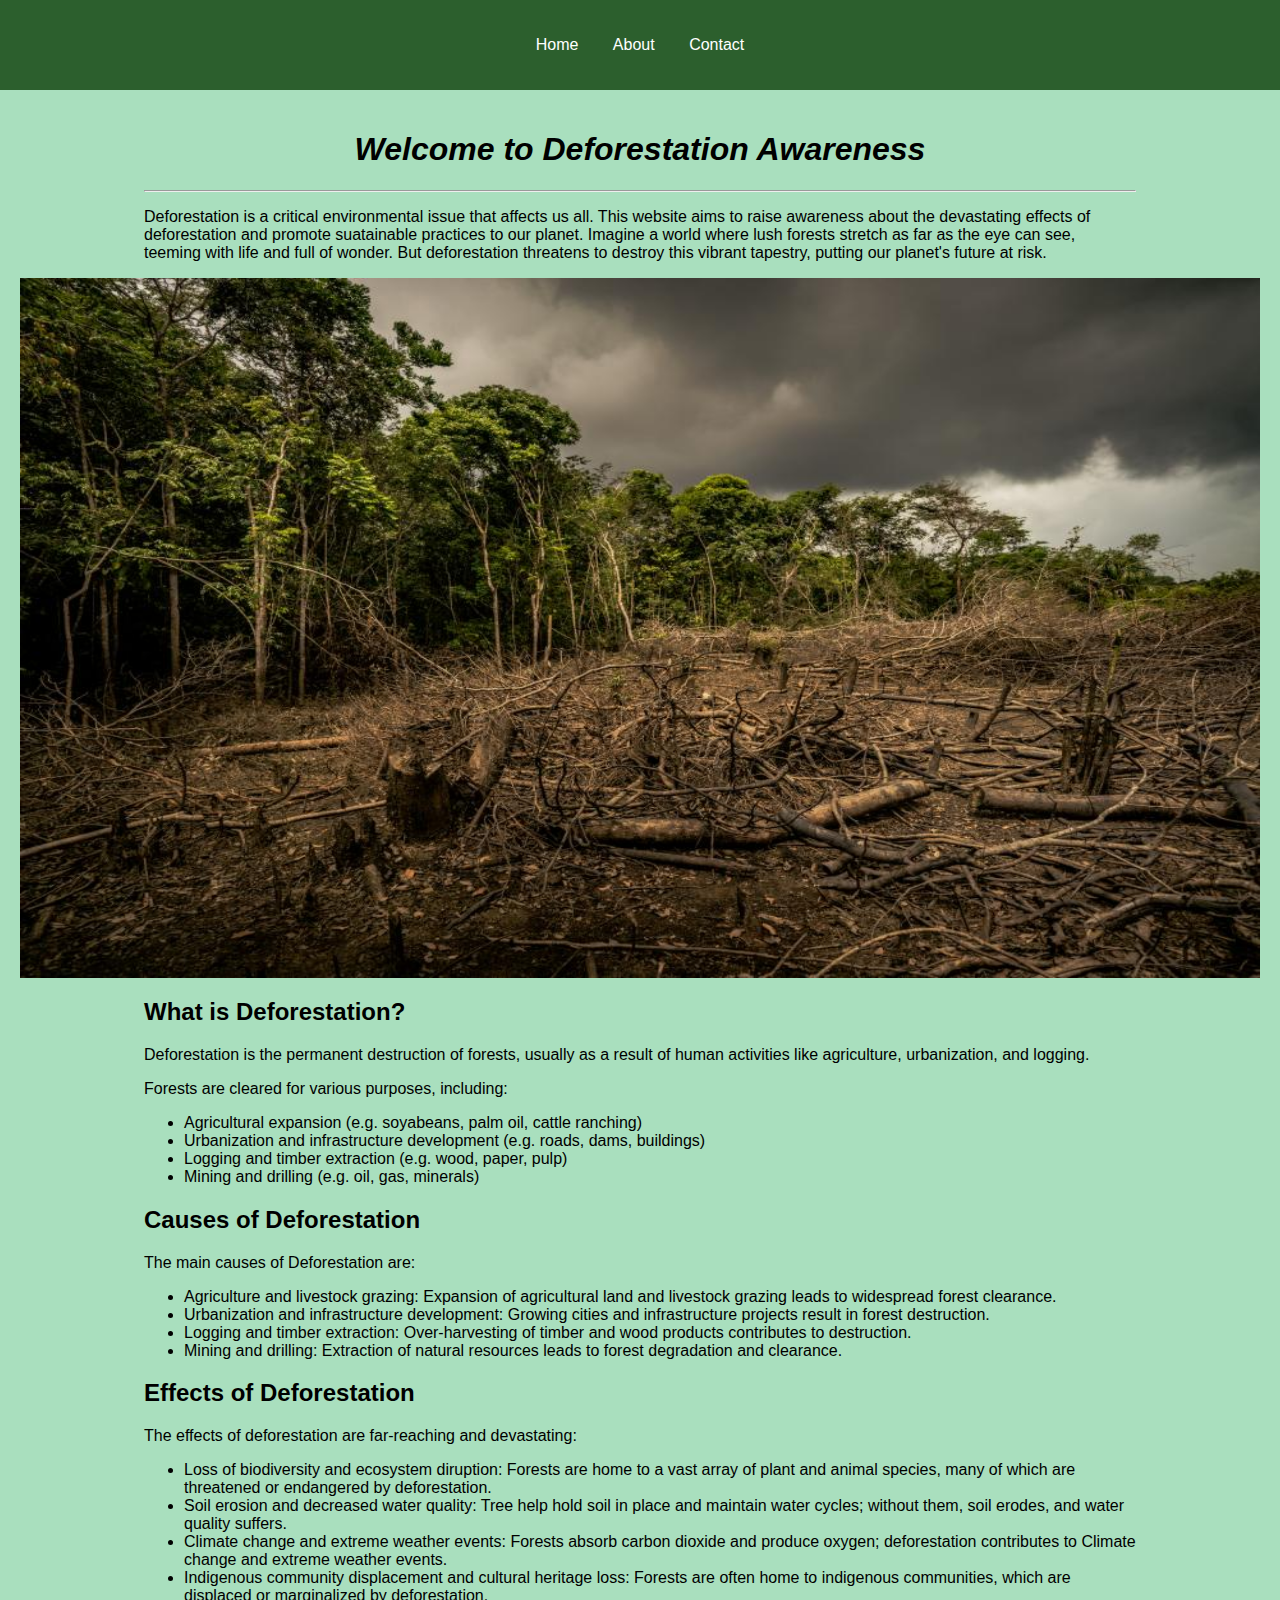
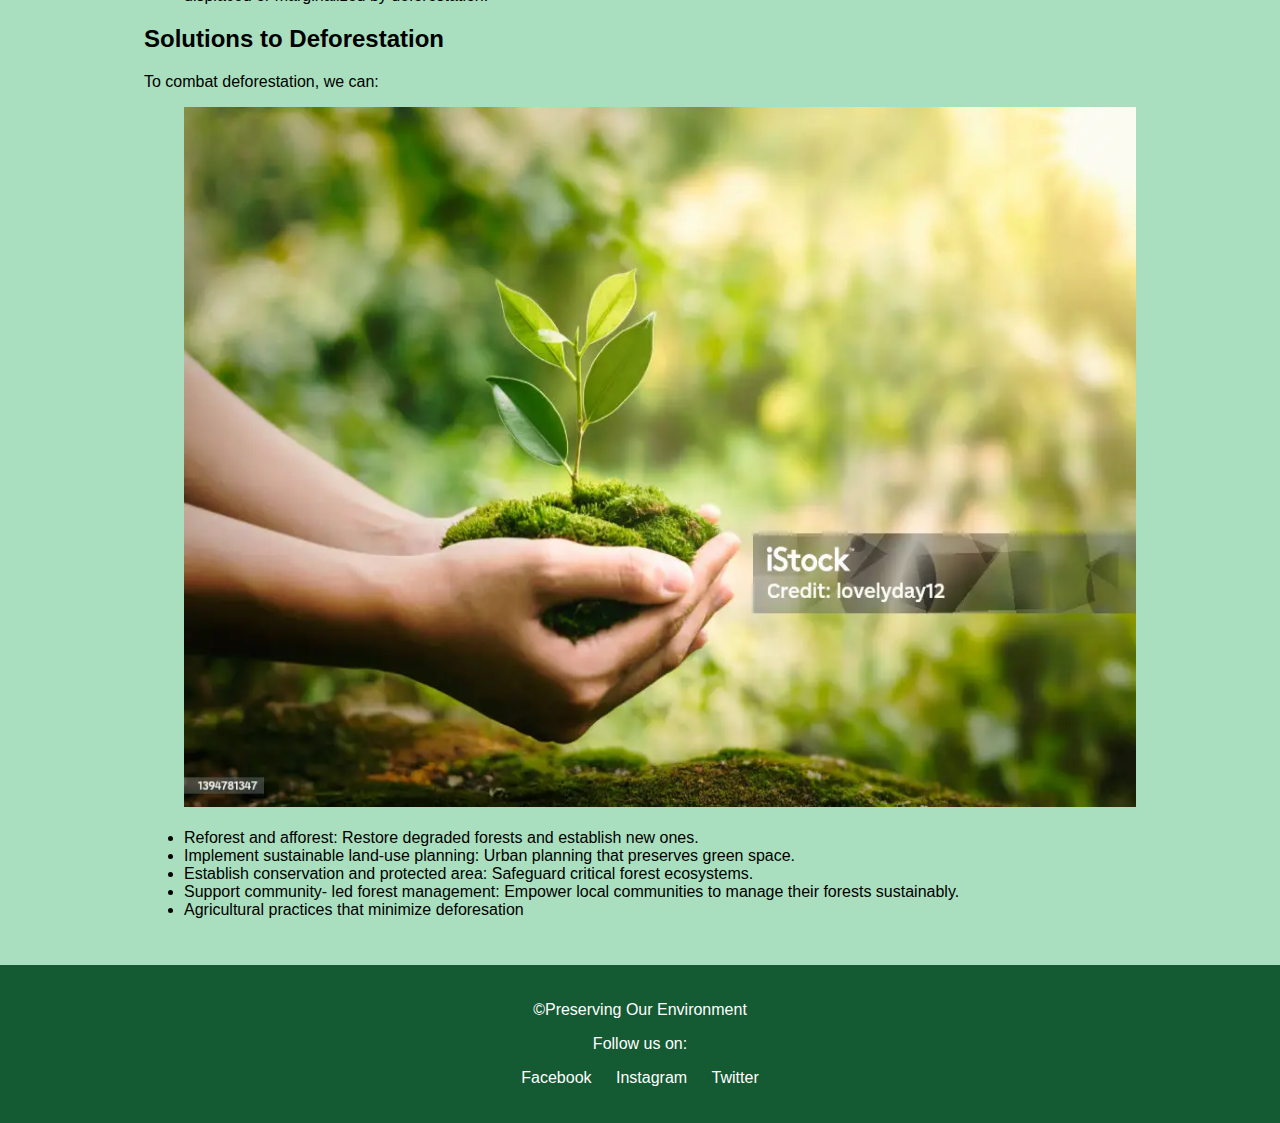
<file: index.html>
<!DOCTYPE html>
<html>
    <head>
        <title>Deforestation Awareness</title>
        <link rel="stylesheet" href="CSS/home.css">
        <link>
        <link></link>
    </head>
    <body>
    <header class="header">
        <nav>
            <ul >
                <li ><a href="index.html"class="a">Home</a></li>
                <li  ><a href="about.html" class="a">About</a></li>
                <li><a href="contact.html" class="a">Contact</a></li>
            </ul>
        </nav> 
    </header>
    <main>
    <div class="margin">
    <h1 style="text-align: center;"><i><b>Welcome to Deforestation Awareness</b></i></h1><hr>
    <p>
    Deforestation is a critical environmental issue that affects us all. 
        This website aims to raise awareness about the devastating effects of deforestation
         and promote suatainable practices to our planet. Imagine a world  where lush forests
          stretch as far as the eye can see, teeming with life and full of wonder. But deforestation
          threatens to destroy this vibrant tapestry, putting our planet's future at risk.
</p>
</div>
<img src="Pictures/deforestation.jpg" style="width: 100%; height: 700px;">
<div class="margin">
<h2>What is Deforestation?</h2>
<p>Deforestation is the permanent destruction of forests, usually as a result of human activities 
    like agriculture, urbanization, and logging.
</p>
<p>Forests are cleared for various purposes, including:</p>
<ul>
    <li> Agricultural expansion (e.g. soyabeans, palm oil, cattle ranching)</li>
    <li>Urbanization and infrastructure development (e.g. roads, dams, buildings)</li>
    <li>Logging and timber extraction (e.g. wood, paper, pulp)</li>
    <li>Mining and drilling (e.g. oil, gas, minerals)</li>
</ul>
<h2>Causes of Deforestation</h2>
<p>The main causes of Deforestation are:</p>
<ul>
    <li> Agriculture and livestock grazing: Expansion of agricultural land and livestock grazing leads to widespread forest clearance.</li>
    <li>Urbanization and infrastructure development: Growing cities and infrastructure projects result in forest destruction.</li>
    <li>Logging and timber extraction: Over-harvesting of timber and wood products contributes to destruction.</li>
    <li>Mining and drilling: Extraction of natural resources leads to forest degradation and clearance.</li>
</ul>
<h2>Effects of Deforestation</h2>
<p>The effects of deforestation are far-reaching and devastating:</p> 
<ul>
    <li>Loss of biodiversity and ecosystem diruption: Forests are home to a vast array of plant and animal species, many of which
         are threatened or endangered by deforestation.</li>
         <li>Soil erosion and decreased water quality: Tree help hold soil in place and maintain water cycles; without them,
            soil erodes, and water quality suffers.
         </li>
         <li>Climate change and extreme weather events: Forests absorb carbon dioxide and produce oxygen; deforestation contributes to Climate
            change and extreme weather events.
         </li>
         <li>Indigenous community displacement and cultural heritage loss: Forests are often home to indigenous communities, which are displaced
             or marginalized by deforestation.</li>
</ul>
<h2>Solutions to Deforestation</h2>
<P>To combat deforestation, we can:</P>
<ul>
    <img src="Pictures/istockphoto-1394781347-1024x1024.webp" style="width: 100%; height: 700px;"><br><br>
    <li>Reforest and afforest: Restore degraded forests and establish new ones.</li>
    <li>Implement sustainable land-use planning: Urban planning that preserves green space.</li>
    <Li>Establish conservation and protected area: Safeguard critical forest ecosystems.</Li>
    <li>Support community- led forest management: Empower local communities to manage their forests sustainably.</li>
    <li>Agricultural practices that minimize deforesation</li>
</ul>
</main>
</div>
<footer>
    <div  class="footer-content">
    <p> &copy;Preserving Our Environment </p>
    <p>Follow us on:</p>
    <ul class="list">
        <li><a href="https://www.facebook.com ">Facebook</a></li>
        <li><a href="">Instagram</a></li>
        <li><a href="">Twitter</a></li>
    </ul>
</div>
</footer>
</body>
</html>
</file>
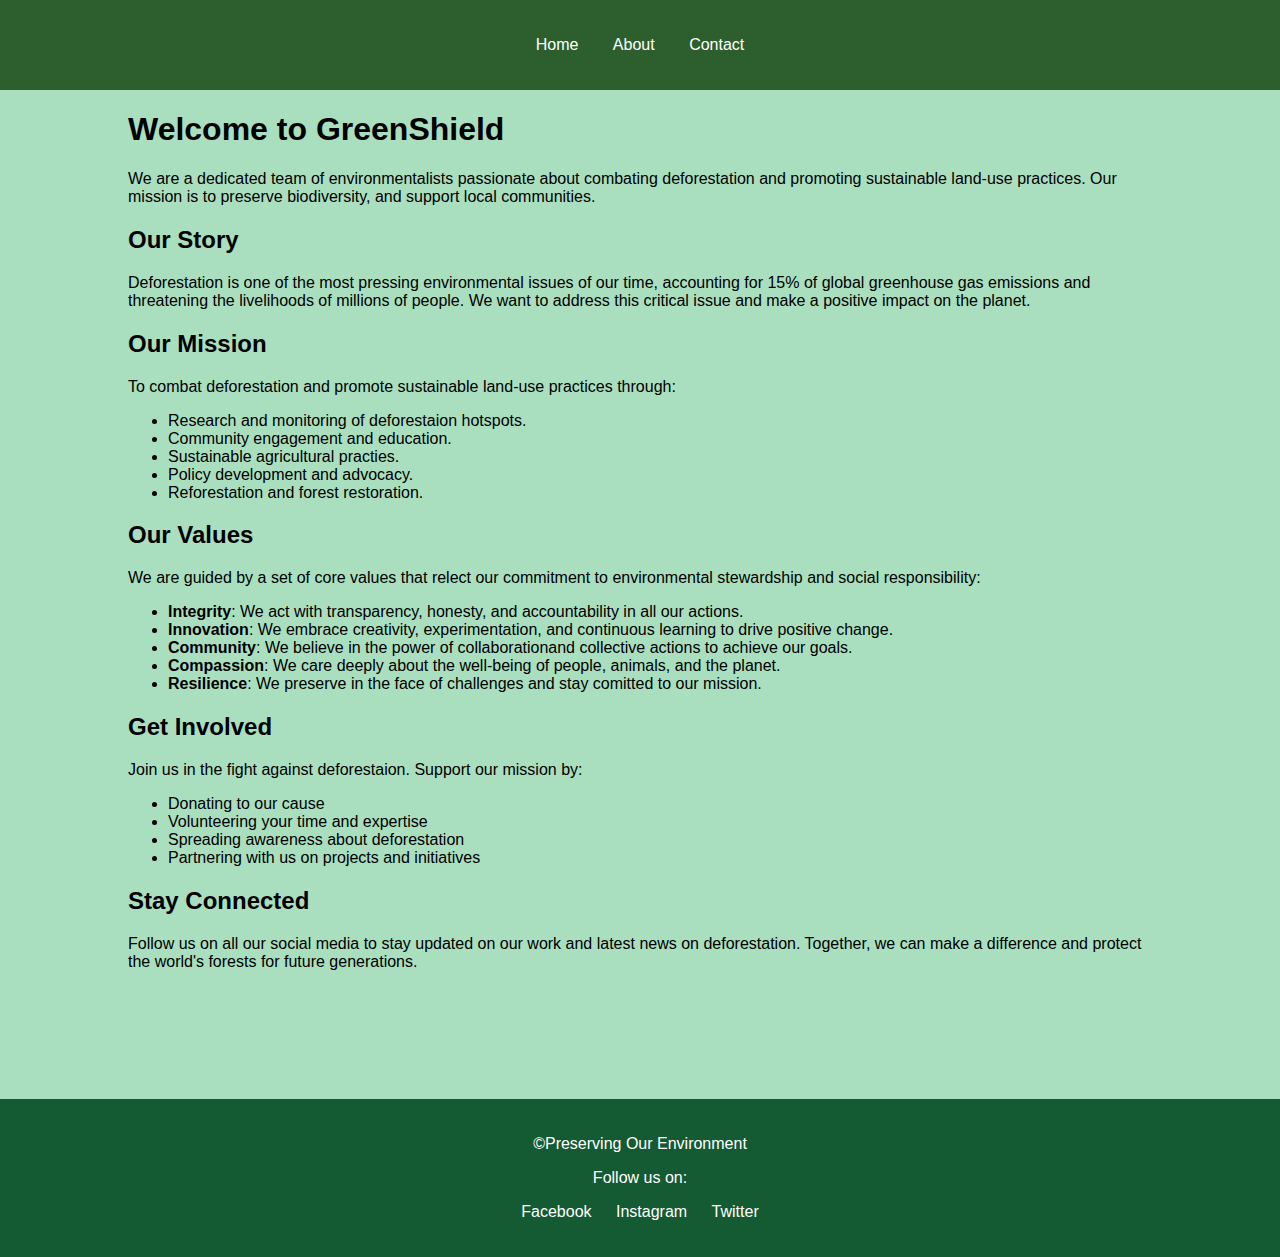
<file: about.html>
<!DOCTYPE html>
<html>
    <head>
        <body>
        <title>About Us</title>
        <link rel="stylesheet" href="CSS/about.css">
    </head>
    <header class="header">
        <nav>
            <ul class="nav">
                <li class="li"><a href="index.html" class="a">Home</a></li>
                <li class="li"><a href="about.html" class="a">About</a></li>
                <li class="li"><a href="contact.html" class="a">Contact</a></li>
                </div>
            </ul>
        </nav>
    </header>
    <main class="margin">
        <h1>Welcome to GreenShield</h1>
        <p>
            We are a dedicated team of environmentalists passionate about combating deforestation and 
            promoting sustainable land-use practices. Our mission is to preserve biodiversity, and support
            local communities.
        </p>
        <h2>Our Story</h2>
        <p>Deforestation is one of the most pressing environmental issues of our time, accounting for 15% of global 
            greenhouse gas emissions and threatening the livelihoods of millions of people. We want to address this
            critical issue and make a positive impact on the planet.
        </p>
        <h2>Our Mission</h2>
        <p>To combat deforestation and promote sustainable land-use practices through:</p>
        <ul>
            <li>Research and monitoring of deforestaion hotspots.</li>
            <li>Community engagement and education.</li>
            <li>Sustainable agricultural practies.</li>
            <li>Policy development and advocacy.</li>
            <li>Reforestation and forest restoration.</li>
        </ul>
        <h2>Our Values</h2>
        <p>We are guided by a set of core values that relect our commitment to environmental 
            stewardship and social responsibility:</p>
            <ul>
                <li><strong>Integrity</strong>: We act with transparency, honesty, and accountability 
                    in all our actions.</li>
                    <li><strong>Innovation</strong>: We embrace creativity, experimentation, and continuous
                    learning to drive positive change.</li>
                    <li><strong>Community</strong>: We believe in the power of collaborationand collective actions
                    to achieve our goals.</li>
                    <li><strong>Compassion</strong>: We care deeply about the well-being of people, animals, and 
                    the planet.</li>
                    <li><strong>Resilience</strong>: We preserve in the face of challenges and stay comitted to
                    our mission.</li>
            </ul>
            <h2>Get Involved</h2>
            <p>Join us in the fight against deforestaion. Support our mission by:</p>
            <ul>
                <li>Donating to our cause</li>
                <li>Volunteering your time and expertise</li>
                <li>Spreading awareness about deforestation</li>
                <li>Partnering with us on projects and initiatives</li>
            </ul>
            <h2>Stay Connected</h2>
            <p>Follow us on all our social media to stay updated on our work and latest news on deforestation.
                Together, we can make a difference and protect the world's forests for future generations.
            </p>
    </main>
    <footer>
        <div class="footer-content">
        <p>&copy;Preserving Our Environment</p>
        <p>Follow us on:</p>
        <ul class="list">
            <li><a href="">Facebook</a></li>
            <li><a href="">Instagram</a></li>
            <li><a href="">Twitter</a></li>
        </ul>
    </div>
    </footer>
</body>
</html>
</file>
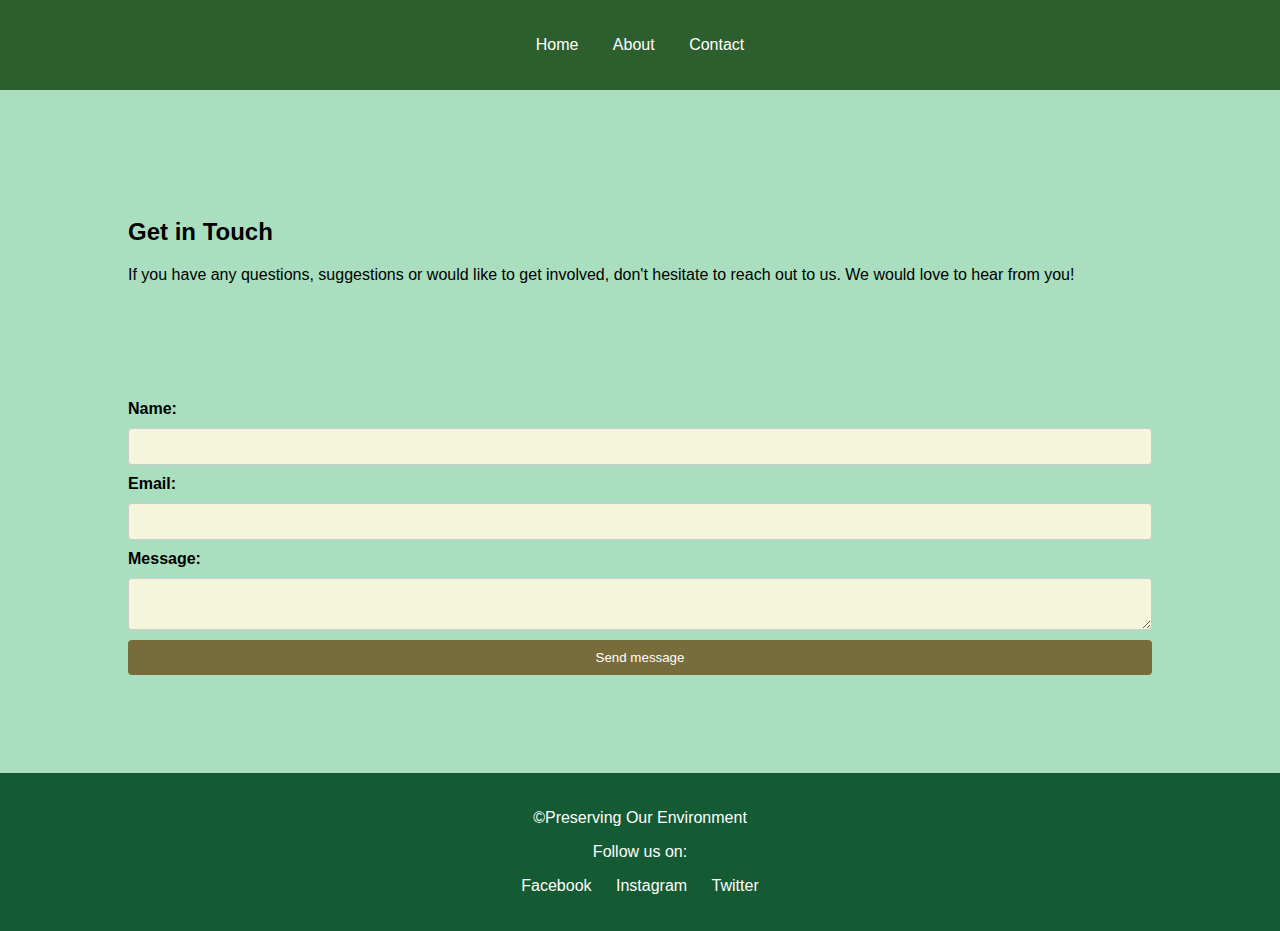
<file: contact.html>
<Doctype html>
<html lang="en">
    <head>
    <title>Contact Us</title>
    <link rel="stylesheet" href="CSS/contact.css">
</head>
<body>
    <header class="header">
        <nav>
            <ul >
                <li><a href="index.html">Home</a></li>
                <li><a href="about.html" >About</a></li>
                <li><a href="contact.html" >Contact</a></li>
            </ul>
        </nav> 
    </header>
    <div class="margin">
        <br><br><br><br><br><br>
        <h2>Get in Touch</h2>
    <p>If you have any questions, suggestions or would like to get involved, don't hesitate to reach out to us.
        We would love to hear from you!
    </p> 
    <form>
        <label for="name">Name:</label>
        <input type="text" id="name" name="name" style="background-color: #f5f5dc;">
        <label for="email">Email:</label>
        <input type="text" id="email" name="email"  style="background-color: #f5f5dc;">
        <label for="message">Message:</label>
        <textarea id="message" name="message"  style="background-color: #f5f5dc;"></textarea>
        <button>Send message</button>
    </form><br><br><br><br>
</div>
    <footer>
        <div  class="footer-content">
        <p>&copy;Preserving Our Environment </p>
        <p>Follow us on:</p>
        <ul class="list">
            <li><a href="">Facebook</a></li>
            <li><a href="">Instagram</a></li>
            <li><a href="">Twitter</a></li>
        </ul>
    </div>
    </footer>
</body>
</html>
</file>
<file: CSS/home.css>
body{
    background-color: #A9DFBE;
    font-family: Arial, sans-serif;
    margin: 0;
    padding: 0;
}
.header{
    /*position: fixed;
    width: 100%*/
    position: sticky;
    top: 0;
    text-align: center;
    background-color: #2c5f2d;
    padding: 20px;
    margin: 0%;
}
nav ul{
    list-style-type: none;
    padding: 0%;

}
nav ul li{
    display: inline;
}
nav ul li a{
    padding: 10px 15px;
    text-decoration: none;
    color: white;
}
nav ul li a:hover{
    background-color: #145A32;
    color: #F4F6F7;
}
/*.nav{
    list-style-type: none;
    padding: 0%;
}
.a{
    text-decoration: none;
    color: white;
}
.li{
    display: inline;
    margin: 0 10px 0 10px;
}*/
.p{
    margin-left: 20px;
}
.margin{
    margin: 0 10%;
}
main{
    display: flex;
    flex-direction: column;
    align-items: center;
    padding: 20px;
}
.footer-content{
    max-width: 800px;
    margin: auto;
}
.footer-content ul{
    list-style: none;
    padding: 0;
}
.footer-content ul li{
    display: inline;
    margin: 0 10px;
}
.list a{
    color: white;
    text-decoration: none;
}
footer{
    background-color: #145a32;
    color: #fff;
    padding: 20px;
    margin-top: 10px;
    text-align: center;
    bottom: 0;
}
button:hover{
    background-color: #145A32;
}
</file>
<file: CSS/about.css>
body{
    background-color: #A9DFBF;
    font-family: Arial, sans-serif;
    margin: 0;
    padding: 0;
}
.header{
    /*position: fixed;
    width: 100%*/
    position: sticky;
    top: 0;
    text-align: center;
    background-color: #2c5f2d;
    padding: 20px;
    margin: 0%;
}
nav ul{
    list-style-type: none;
    padding: 0%;

}
nav ul li{
    display: inline;
}
nav ul li a{
    padding: 10px 15px;
    text-decoration: none;
    color: white;
}
nav ul li a:hover{
    background-color: #145A32;
    color: #F4F6F7;
}
/*.nav{
    list-style-type: none;
    padding: 0%;
}
nav ul li a:hover{
    color: #786c3b;
    background-color: #A9DFBF;
}
.a{
    text-decoration: none;
    color: white;
}
.li{
    display: inline;
    margin: 0 10px;
}*/
.footer-content{
    max-width: 800px;
    margin: auto;
}
.footer-content ul{
    list-style: none;
    padding: 0;
}
.footer-content ul li{
    display: inline;
    margin: 0 10px;
}
.list a{
    color: white;
    text-decoration: none;
}
footer{
    background-color: #145a32;
    color: #fff;
    padding: 20px;
    margin-top: 10%;
    text-align: center;
    bottom: 0;
}
.margin{
    margin: 0 10%;
}
</file>
<file: CSS/contact.css>
body{
    background-color: #A9DFBE;
    font-family: Arial, sans-serif;
    margin: 0;
    padding: 0;
}
.header{
    /*position: fixed;
    width: 100%*/
    position: sticky;
    top: 0;
    text-align: center;
    background-color: #2c5f2d;
    padding: 20px;
    margin: 0%;
}
nav ul{
    list-style-type: none;
    padding: 0%;

}
nav ul li{
    display: inline;
}
nav ul li a{
    padding: 10px 15px;
    text-decoration: none;
    color: white;
}
nav ul li a:hover{
    background-color: #145A32;
    color: #F4F6F7;
}
/*.nav{
    list-style-type: none;
    padding: 0%;
}
.a{
    text-decoration: none;
    color: white;
}
.li{
    display: inline;
    margin: 0 10px 0 10px;
}*/
form{
    padding: 100px 0 0 0;
    display: flex;
    flex-direction: column;
    gap: 10px
}
form label{
    font-weight: bold;
}
form input, form textarea{
    padding: 10px;
    border: 1px solid #ccc;
    border-radius: 4px;
}
form button{
    padding: 10px;
    background-color: #786c3b;
    color: #fff;
    border: none;
    border-radius: 4px;
    cursor: pointer;
}
font button:hover{
    background: #145A32;
}
/*nav ul li a{
    color: #fff;
    padding: 10px 20px;
    border-radius: 5px;
}
nav ul li a:hover{
    background-color: #A9DFBF;
    color: #F4F6F7;
}*/
.footer-content{
    max-width: 800px;
    margin: auto;
}
.footer-content ul{
    list-style: none;
    padding: 0;
}
.footer-content ul li{
    display: inline;
    margin: 0 10px;
}
.list a{
    color: white;
    text-decoration: none;
}
footer{
    background-color: #145a32;
    color: #fff;
    padding: 20px;
    margin-top: 10px;
    text-align: center;
    bottom: 0;
}
button:hover{
    background-color: #145A32;
}
.margin{
    margin: 0 10%;
}
</file>
